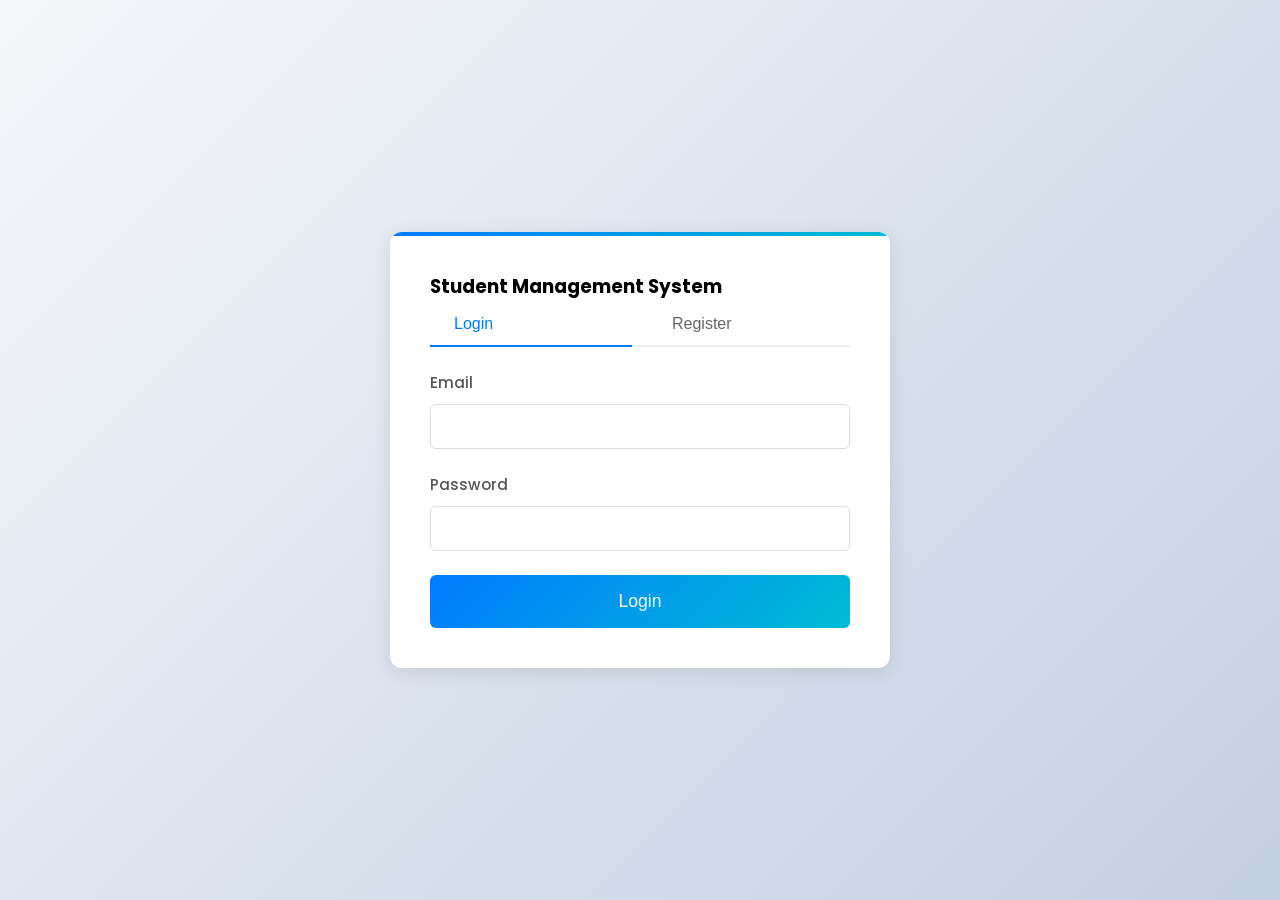
<file: public/index.html>
<!DOCTYPE html>
<html lang="en">
<head>
    <meta charset="UTF-8">
    <meta name="viewport" content="width=device-width, initial-scale=1.0">
    <title>Student Management System - Login</title>
    <link rel="stylesheet" href="https://cdnjs.cloudflare.com/ajax/libs/font-awesome/6.0.0/css/all.min.css">
    <link href="https://fonts.googleapis.com/css2?family=Poppins:wght@300;400;500;600;700&family=Inter:wght@300;400;500;600;700&display=swap" rel="stylesheet">
    <link rel="stylesheet" href="css/style.css">
</head>
<body>
    <div class="container">
        <div class="form-container">
            <h3>Student Management System</h3>
            <div class="tabs">
                <button class="tab-btn active" data-tab="login">Login</button>
                <button class="tab-btn" data-tab="register">Register</button>
            </div>

            <!-- Login Form -->
            <form id="loginForm" class="form active">
                <div class="form-group">
                    <label for="loginEmail">Email</label>
                    <input type="email" id="loginEmail" required>
                </div>
                <div class="form-group">
                    <label for="loginPassword">Password</label>
                    <input type="password" id="loginPassword" required>
                </div>
                <button type="submit" class="btn">Login</button>
            </form>

            <!-- Register Form -->
            <form id="registerForm" class="form">
                <div class="form-group">
                    <label for="registerName">Name</label>
                    <input type="text" id="registerName" required>
                </div>
                <div class="form-group">
                    <label for="registerEmail">Email</label>
                    <input type="email" id="registerEmail" required>
                </div>
                <div class="form-group">
                    <label for="registerPassword">Password</label>
                    <input type="password" id="registerPassword" required>
                </div>
                <div class="form-group">
                    <label for="registerRole">Role</label>
                    <select id="registerRole" required>
                        <option value="student">Student</option>
                        <option value="teacher">Teacher</option>
                    </select>
                </div>
                <div class="form-group">
                    <label for="registerDepartment">Department</label>
                    <input type="text" id="registerDepartment" required>
                </div>
                <div class="form-group student-only">
                    <label for="registerStudentId">Student ID</label>
                    <input type="text" id="registerStudentId">
                </div>
                <button type="submit" class="btn">Register</button>
            </form>
        </div>
    </div>
    <script src="js/auth.js"></script>
</body>
</html>
</file>
<file: public/css/style.css>
* {
    margin: 0;
    padding: 0;
    box-sizing: border-box;
}

body {
    font-family: 'Poppins', 'Inter', sans-serif;
    background-color: #f5f5f5;
    line-height: 1.6;
    -webkit-font-smoothing: antialiased;
    -moz-osx-font-smoothing: grayscale;
}

.container {
    display: flex;
    justify-content: center;
    align-items: center;
    min-height: 100vh;
    padding: 2rem;
    background: linear-gradient(135deg, #f5f7fa 0%, #c3cfe2 100%);
}

.form-container {
    background-color: white;
    padding: 2.5rem;
    border-radius: 12px;
    box-shadow: 0 4px 20px rgba(0, 0, 0, 0.1);
    width: 100%;
    max-width: 500px;
    position: relative;
    overflow: hidden;
}

.form-container::before {
    content: '';
    position: absolute;
    top: 0;
    left: 0;
    width: 100%;
    height: 4px;
    background: linear-gradient(90deg, #007bff, #00bcd4);
}

h2 {
    text-align: center;
    margin-bottom: 2rem;
    color: #333;
    font-weight: 600;
    font-size: 2.2rem;
    line-height: 1.3;
    white-space: nowrap;
}

.tabs {
    display: flex;
    margin-bottom: 2rem;
    border-bottom: 2px solid #eee;
    gap: 1rem;
}

.tab-btn {
    flex: 1;
    padding: 1rem;
    border: none;
    background: none;
    cursor: pointer;
    font-size: 1.1rem;
    color: #666;
    font-weight: 500;
    transition: all 0.3s ease;
    position: relative;
}

.tab-btn.active {
    color: #007bff;
}

.tab-btn.active::after {
    content: '';
    position: absolute;
    bottom: -2px;
    left: 0;
    width: 100%;
    height: 2px;
    background: #007bff;
}

.form {
    display: none;
    animation: fadeIn 0.3s ease;
}

.form.active {
    display: block;
}

.form-group {
    margin-bottom: 1.5rem;
}

label {
    display: block;
    margin-bottom: 0.5rem;
    color: #555;
    font-weight: 500;
    font-size: 0.95rem;
}

input, select {
    width: 100%;
    padding: 0.8rem 1rem;
    border: 1px solid #ddd;
    border-radius: 6px;
    font-size: 1rem;
    transition: all 0.3s ease;
}

input:focus, select:focus {
    outline: none;
    border-color: #007bff;
    box-shadow: 0 0 0 3px rgba(0, 123, 255, 0.1);
}

.btn {
    width: 100%;
    padding: 1rem;
    background: linear-gradient(135deg, #007bff 0%, #00bcd4 100%);
    color: white;
    border: none;
    border-radius: 6px;
    cursor: pointer;
    font-size: 1.1rem;
    font-weight: 500;
    transition: all 0.3s ease;
    display: flex;
    align-items: center;
    justify-content: center;
    gap: 0.5rem;
}

.btn:hover {
    transform: translateY(-2px);
    box-shadow: 0 4px 12px rgba(0, 123, 255, 0.2);
}

.btn i {
    font-size: 1.2rem;
}

.student-only {
    display: none;
    margin-top: 1rem;
    padding: 1rem;
    background-color: #f8f9fa;
    border-radius: 6px;
    border: 1px solid #e9ecef;
}

.student-only.active {
    display: block;
    animation: slideDown 0.3s ease;
}

/* Animations */
@keyframes fadeIn {
    from {
        opacity: 0;
        transform: translateY(10px);
    }
    to {
        opacity: 1;
        transform: translateY(0);
    }
}

@keyframes slideDown {
    from {
        opacity: 0;
        transform: translateY(-10px);
    }
    to {
        opacity: 1;
        transform: translateY(0);
    }
}

/* Responsive adjustments for login/register */
@media (max-width: 576px) {
    .container {
        padding: 1rem;
    }

    .form-container {
        padding: 1.5rem;
    }

    h2 {
        font-size: 1.8rem;
        white-space: normal;
    }

    .tabs {
        flex-direction: column;
        gap: 0.5rem;
    }

    .tab-btn {
        padding: 0.8rem;
    }
}

/* Dashboard Styles */
.dashboard {
    min-height: 100vh;
    background-color: #f5f5f5;
}
.header-content {
    width: 100%;    
    display: flex;
    justify-content: space-between;
    align-items: center;
}
.dashboard-header {
    display: flex;
    justify-content: space-between;
    align-items: center;
    padding: 0 2rem;
    background-color: #fff;
    box-shadow: 0 2px 4px rgba(0, 0, 0, 0.1);
    position: fixed;
    top: 0;
    left: 0;
    right: 0;
    z-index: 1000;
    height: 70px;
}

.logo {
    display: flex;
    align-items: center;
}

.logo h1 {
    margin: 0;
    font-size: 1.5rem;
    color: #333;
    line-height: 1;
}

.user-info {
    display: flex;
    align-items: center;
    gap: 1rem;
    height: 100%;
}

.user-info span {
    font-size: 1rem;
    color: #666;
    line-height: 1;
}

.logout-btn {
    display: flex;
    align-items: center;
    gap: 0.5rem;
    padding: 0.5rem 1rem;
    background-color: #f44336;
    color: white;
    border: none;
    border-radius: 4px;
    cursor: pointer;
    font-size: 0.9rem;
    transition: background-color 0.2s;
    height: 40px;
    line-height: 1;
}

.logout-btn:hover {
    background-color: #d32f2f;
}

.logout-btn i {
    font-size: 1rem;
}

.dashboard-content {
    max-width: 1200px;
    margin: 0 auto;
    padding: 6rem 2rem 2rem;
}

/* Tabs Styles */
.tabs-container {
    background-color: #fff;
    border-radius: 8px;
    box-shadow: 0 2px 4px rgba(0,0,0,0.1);
    padding: 1rem;
}

.tabs {
    display: flex;
    gap: 1rem;
    border-bottom: 2px solid #eee;
    margin-bottom: 1.5rem;
}

.tab-btn {
    padding: 0.8rem 1.5rem;
    border: none;
    background: none;
    cursor: pointer;
    font-size: 1rem;
    color: #666;
    display: flex;
    align-items: center;
    gap: 0.5rem;
    transition: all 0.3s;
}

.tab-btn.active {
    color: #007bff;
    border-bottom: 2px solid #007bff;
    margin-bottom: -2px;
}

.tab-content {
    display: none;
}

.tab-content.active {
    display: block;
}

/* Lectures Grid */
.lectures-grid {
    display: grid;
    grid-template-columns: repeat(auto-fill, minmax(300px, 1fr));
    gap: 1.5rem;
    padding: 1rem;
}

.lecture-card {
    background: #fff;
    border-radius: 12px;
    padding: 1.5rem;
    box-shadow: 0 2px 4px rgba(0, 0, 0, 0.1);
    transition: transform 0.2s, box-shadow 0.2s;
}

.lecture-card:hover {
    transform: translateY(-2px);
    box-shadow: 0 4px 8px rgba(0, 0, 0, 0.15);
}

.lecture-card.ongoing {
    border: 2px solid #4CAF50;
    background-color: #f8fff8;
}

.lecture-title {
    margin: 0 0 1rem 0;
    color: #333;
    font-size: 1.2rem;
}

.lecture-info {
    margin: 0.5rem 0;
    color: #666;
    font-size: 0.9rem;
}

.lecture-actions {
    display: flex;
    gap: 1rem;
    margin-top: 1.5rem;
}

.no-lectures {
    text-align: center;
    color: #666;
    padding: 2rem;
    grid-column: 1 / -1;
}

/* Attendance Cards */
.attendance-cards {
    display: grid;
    grid-template-columns: repeat(auto-fit, minmax(300px, 1fr));
    gap: 1.5rem;
    padding: 1rem 0;
}

.card {
    background-color: #fff;
    border-radius: 8px;
    box-shadow: 0 2px 4px rgba(0,0,0,0.1);
    overflow: hidden;
    transition: transform 0.3s;
}

.card:hover {
    transform: translateY(-5px);
}

.card-header {
    background-color: #f8f9fa;
    padding: 1rem;
    display: flex;
    align-items: center;
    gap: 1rem;
}

.card-header i {
    font-size: 1.5rem;
    color: #007bff;
}

.card-header h3 {
    margin: 0;
    color: #333;
    font-weight: 500;
}

.card-body {
    padding: 1.5rem;
}

.card-body p {
    color: #666;
    margin-bottom: 1rem;
}

/* Buttons */
.primary-btn {
    background-color: #007bff;
    color: white;
    border: none;
    padding: 0.8rem 1.5rem;
    border-radius: 4px;
    cursor: pointer;
    display: flex;
    align-items: center;
    gap: 0.5rem;
    transition: background-color 0.3s;
}

.primary-btn:hover {
    background-color: #0056b3;
}

.secondary-btn {
    background-color: #6c757d;
    color: white;
    border: none;
    padding: 0.8rem 1.5rem;
    border-radius: 4px;
    cursor: pointer;
    transition: background-color 0.3s;
}

.secondary-btn:hover {
    background-color: #5a6268;
}

/* QR Code Modal Styles */
#qrCodeModal .modal-content {
    display: flex;
    flex-direction: column;
    align-items: center;
    justify-content: center;
    padding: 2rem;
    width: 90%;
    max-width: 500px;
    height: auto;
    min-height: 400px;
}

.qr-code {
    text-align: center;
    /* margin: 2rem 0; */
    padding: 1.5rem;
    background-color: #fff;
    border-radius: 12px;
    box-shadow: 0 4px 6px rgba(0, 0, 0, 0.1);
}

.qr-code img {
    max-width: 300px;
    width: 100%;
    height: auto;
    border-radius: 8px;
    padding: 1rem;
    background-color: #fff;
    margin-bottom: 1.5rem;
}
.qr-code-card{
    cursor: pointer;
}
.qr-info {
    text-align: left;
    margin-top: 1.5rem;
    padding: 1rem;
    background-color: #f8f9fa;
    border-radius: 8px;
    width: 100%;
    max-width: 300px;
}

.qr-info p {
    margin: 0.5rem 0;
    color: #666;
    font-size: 0.95rem;
}

.qr-info strong {
    color: #333;
    font-weight: 500;
}

.qr-instructions {
    text-align: center;
    color: #666;
    margin: 1.5rem 0;
    font-size: 1.1rem;
    line-height: 1.6;
    padding: 0 1rem;
}

@media (max-width: 768px) {
    #qrCodeModal .modal-content {
        width: 95%;
        padding: 1rem;
    }

    .qr-code img {
        max-width: 250px;
    }
}

/* Attendance Report */
.attendance-summary {
    display: grid;
    grid-template-columns: repeat(auto-fit, minmax(200px, 1fr));
    gap: 1rem;
    margin-bottom: 2rem;
}

.summary-card {
    background-color: #fff;
    border-radius: 8px;
    padding: 1.5rem;
    text-align: center;
    box-shadow: 0 2px 4px rgba(0,0,0,0.1);
}

.summary-card i {
    font-size: 2rem;
    margin-bottom: 1rem;
    color: #007bff;
}

.summary-card h4 {
    margin: 0.25rem 0;
    color: #333;
    font-size: 0.95rem;
    font-weight: 500;
}

.summary-card span {
    font-size: 1.3rem;
    font-weight: 600;
    color: #007bff;
}

.attendance-table-container {
    overflow-x: auto;
    margin-bottom: 1.5rem;
}

.attendance-table {
    width: 100%;
    border-collapse: collapse;
    margin-top: 1rem;
}

.attendance-table th,
.attendance-table td {
    padding: 1rem;
    text-align: left;
    border-bottom: 1px solid #eee;
}

.attendance-table th {
    background-color: #f8f9fa;
    font-weight: 500;
    color: #333;
    position: sticky;
    top: 0;
    font-size: 0.95rem;
}

.attendance-table td {
    font-size: 0.95rem;
    font-weight: 400;
}

.attendance-table tr:hover {
    background-color: #f8f9fa;
}

/* Modal Styles */
.modal {
    display: none;
    position: fixed;
    top: 0;
    left: 0;
    width: 100%;
    height: 100%;
    background-color: rgba(0,0,0,0.5);
    z-index: 1000;
}

.modal-content {
    background-color: #fff;
    border-radius: 8px;
    padding: 2rem;
    position: absolute;
    top: 50%;
    left: 50%;
    transform: translate(-50%, -50%);
    width: 600px;
    height: 600px;
    max-width: 90vw;
    max-height: 90vh;
    overflow-y: auto;
    display: flex;
    flex-direction: column;
}

.modal-content h2 {
    text-align: center;
    margin-bottom: 1.5rem;
    color: #333;
    font-size: 1.8rem;
    font-weight: 600;
}

/* Attendance Report in Modal */
.attendance-summary {
    display: grid;
    grid-template-columns: repeat(3, 1fr);
    gap: 1rem;
    margin-bottom: 1.5rem;
}

.summary-card {
    background-color: #f8f9fa;
    border-radius: 8px;
    padding: 1rem;
    text-align: center;
}

.summary-card i {
    font-size: 1.5rem;
    margin-bottom: 0.5rem;
    color: #007bff;
}

.summary-card h4 {
    margin: 0.25rem 0;
    color: #333;
    font-size: 0.95rem;
    font-weight: 500;
}

.summary-card span {
    font-size: 1.3rem;
    font-weight: 600;
    color: #007bff;
}

.attendance-table-container {
    flex: 1;
    overflow: auto;
    margin-bottom: 1rem;
}

.attendance-table {
    width: 100%;
    border-collapse: collapse;
}

.attendance-table th,
.attendance-table td {
    padding: 0.75rem;
    text-align: left;
    border-bottom: 1px solid #eee;
    font-size: 0.9rem;
}

.attendance-table th {
    background-color: #f8f9fa;
    font-weight: 600;
    color: #333;
    position: sticky;
    top: 0;
}

.attendance-table tr:hover {
    background-color: #f8f9fa;
}

.close-modal {
    position: absolute;
    top: 1rem;
    right: 1rem;
    font-size: 1.5rem;
    cursor: pointer;
    color: #666;
    z-index: 1;
}

/* Responsive adjustments for modal */
@media (max-width: 768px) {
    .modal-content {
        width: 95vw;
        height: 80vh;
    }
    
    .attendance-summary {
        grid-template-columns: repeat(2, 1fr);
    }
}

/* Responsive Design */
@media (max-width: 768px) {
    .dashboard-header {
        padding: 0 1rem;
        height: 60px;
    }

    .logo h1 {
        font-size: 1.2rem;
    }

    .user-info span {
        display: none;
    }

    .logout-btn {
        height: 36px;
        padding: 0.4rem 0.8rem;
    }

    .dashboard-content {
        padding: 5rem 1rem 1rem;
    }

    .tabs {
        flex-direction: column;
    }

    .tab-btn {
        width: 100%;
        justify-content: center;
    }

    .attendance-cards {
        grid-template-columns: 1fr;
    }

    .student-dashboard {
        padding-top: 5rem;
    }
}

/* Teacher Dashboard Styles */
.teacher-dashboard {
    padding: 2rem;
}

.action-cards {
    display: grid;
    grid-template-columns: repeat(auto-fit, minmax(280px, 1fr));
    gap: 1.5rem;
    margin-bottom: 2rem;
}

.action-card {
    background: linear-gradient(135deg, #ffffff 0%, #f8f9fa 100%);
    border-radius: 12px;
    padding: 1.5rem;
    box-shadow: 0 4px 6px rgba(0, 0, 0, 0.05);
    transition: all 0.3s ease;
    cursor: pointer;
    border: 1px solid rgba(0, 0, 0, 0.05);
    display: flex;
    flex-direction: column;
    align-items: center;
    text-align: center;
    position: relative;
    overflow: hidden;
}

.action-card::before {
    content: '';
    position: absolute;
    top: 0;
    left: 0;
    width: 100%;
    height: 4px;
    background: linear-gradient(90deg, #007bff, #00bcd4);
}

.action-card:hover {
    transform: translateY(-5px);
    box-shadow: 0 8px 15px rgba(0, 0, 0, 0.1);
}

.action-card i {
    font-size: 2.5rem;
    margin-bottom: 1rem;
    color: #007bff;
    transition: transform 0.3s ease;
}

.action-card:hover i {
    transform: scale(1.1);
}

.action-card h3 {
    color: #333;
    font-size: 1.2rem;
    margin-bottom: 0.5rem;
    font-weight: 600;
}

.action-card p {
    color: #666;
    font-size: 0.95rem;
    margin: 0;
    line-height: 1.5;
}

/* Teacher Stats Section */
.teacher-stats {
    display: grid;
    grid-template-columns: repeat(auto-fit, minmax(250px, 1fr));
    gap: 1.5rem;
    margin-bottom: 2rem;
}

.stat-card {
    background: white;
    border-radius: 12px;
    padding: 1.5rem;
    box-shadow: 0 4px 6px rgba(0, 0, 0, 0.05);
    display: flex;
    align-items: center;
    gap: 1rem;
}

.stat-icon {
    width: 50px;
    height: 50px;
    border-radius: 50%;
    background: linear-gradient(135deg, #007bff 0%, #00bcd4 100%);
    display: flex;
    align-items: center;
    justify-content: center;
    color: white;
    font-size: 1.5rem;
}

.stat-info h4 {
    color: #666;
    font-size: 0.9rem;
    margin-bottom: 0.25rem;
    font-weight: 500;
}

.stat-info span {
    color: #333;
    font-size: 1.5rem;
    font-weight: 600;
}

/* Recent Activity Section */
.recent-activity {
    background: white;
    border-radius: 12px;
    padding: 1.5rem;
    box-shadow: 0 4px 6px rgba(0, 0, 0, 0.05);
}

.activity-header {
    display: flex;
    justify-content: space-between;
    align-items: center;
    margin-bottom: 1.5rem;
}

.activity-header h3 {
    color: #333;
    font-size: 1.2rem;
    font-weight: 600;
    margin: 0;
}

.activity-list {
    display: flex;
    flex-direction: column;
    gap: 1rem;
}

.activity-item {
    display: flex;
    align-items: center;
    gap: 1rem;
    padding: 1rem;
    background: #f8f9fa;
    border-radius: 8px;
    transition: transform 0.2s ease;
}

.activity-item:hover {
    transform: translateX(5px);
}

.activity-icon {
    width: 40px;
    height: 40px;
    border-radius: 50%;
    background: #e3f2fd;
    display: flex;
    align-items: center;
    justify-content: center;
    color: #007bff;
}

.activity-content {
    flex: 1;
}

.activity-content h4 {
    color: #333;
    font-size: 0.95rem;
    margin-bottom: 0.25rem;
    font-weight: 500;
}

.activity-content p {
    color: #666;
    font-size: 0.85rem;
    margin: 0;
}

.activity-time {
    color: #999;
    font-size: 0.8rem;
}

/* Responsive adjustments for teacher dashboard */
@media (max-width: 768px) {
    .teacher-dashboard {
        padding: 1rem;
    }

    .action-cards {
        grid-template-columns: 1fr;
    }

    .teacher-stats {
        grid-template-columns: 1fr;
    }

    .activity-header {
        flex-direction: column;
        gap: 1rem;
        align-items: flex-start;
    }
}

/* Student Dashboard Styles */
.student-dashboard {
    padding-top: 6rem;
}

.student-dashboard .dashboard-content {
    padding-top: 0;
}

/* QR Scanner Styles */
.qr-scanner-container {
    display: flex;
    flex-direction: column;
    align-items: center;
    gap: 1.5rem;
    margin: 2rem 0;
}

#qrScanner {
    width: 300px;
    height: 300px;
    border-radius: 8px;
    overflow: hidden;
    box-shadow: 0 4px 6px rgba(0, 0, 0, 0.1);
}

.scan-result {
    text-align: center;
    padding: 1rem;
    margin-top: 1rem;
    border-radius: 8px;
    background-color: #f8f9fa;
}

.scan-result.success {
    background-color: #d4edda;
    color: #155724;
}

.scan-result.error {
    background-color: #f8d7da;
    color: #721c24;
}

/* Student Profile Card */
.profile-card {
    background: white;
    border-radius: 12px;
    padding: 2rem;
    box-shadow: 0 4px 6px rgba(0, 0, 0, 0.05);
    margin-bottom: 2rem;
}

.profile-header {
    display: flex;
    align-items: center;
    gap: 2rem;
    margin-bottom: 2rem;
}

.profile-avatar {
    width: 120px;
    height: 120px;
    border-radius: 50%;
    background: linear-gradient(135deg, #007bff 0%, #00bcd4 100%);
    display: flex;
    align-items: center;
    justify-content: center;
    color: white;
    font-size: 3rem;
}

.profile-info h2 {
    margin: 0;
    color: #333;
    font-size: 1.8rem;
    font-weight: 600;
}

.profile-info p {
    color: #666;
    margin: 0.5rem 0 0;
    font-size: 1rem;
}

.profile-details {
    display: grid;
    grid-template-columns: repeat(auto-fit, minmax(250px, 1fr));
    gap: 1.5rem;
}

.detail-group {
    background: #f8f9fa;
    padding: 1rem;
    border-radius: 8px;
}

.detail-group h4 {
    color: #666;
    font-size: 0.9rem;
    margin-bottom: 0.5rem;
    font-weight: 500;
}

.detail-group p {
    color: #333;
    font-size: 1rem;
    margin: 0;
    font-weight: 500;
}

/* Student Schedule */
.schedule-grid {
    display: grid;
    grid-template-columns: repeat(auto-fit, minmax(300px, 1fr));
    gap: 1.5rem;
    margin-top: 1.5rem;
}

.schedule-card {
    background: white;
    border-radius: 12px;
    padding: 1.5rem;
    box-shadow: 0 4px 6px rgba(0, 0, 0, 0.05);
    border-left: 4px solid #007bff;
}

.schedule-card.upcoming {
    border-left-color: #28a745;
}

.schedule-card.past {
    border-left-color: #6c757d;
}

.schedule-header {
    display: flex;
    justify-content: space-between;
    align-items: flex-start;
    margin-bottom: 1rem;
}

.schedule-title {
    color: #333;
    font-size: 1.2rem;
    font-weight: 600;
    margin: 0;
}

.schedule-status {
    padding: 0.25rem 0.75rem;
    border-radius: 20px;
    font-size: 0.85rem;
    font-weight: 500;
}

.status-upcoming {
    background-color: #d4edda;
    color: #155724;
}

.status-past {
    background-color: #e9ecef;
    color: #6c757d;
}

.schedule-info {
    color: #666;
    font-size: 0.95rem;
    margin-bottom: 0.5rem;
}

.schedule-time {
    color: #007bff;
    font-weight: 500;
}

/* Responsive adjustments for student dashboard */
@media (max-width: 768px) {
    .student-dashboard {
        padding: 1rem;
    }

    .profile-header {
        flex-direction: column;
        text-align: center;
    }

    .profile-avatar {
        width: 100px;
        height: 100px;
        font-size: 2.5rem;
    }

    .schedule-grid {
        grid-template-columns: 1fr;
    }
}

/* QR Scanner Modal Styles */
#qrScannerModal .modal-content {
    display: flex;
    flex-direction: column;
    align-items: center;
    justify-content: center;
    padding: 2rem;
    width: 90%;
    max-width: 500px;
    height: auto;
    min-height: 400px;
}

#qrScanner {
    width: 100%;
    max-width: 400px;
    height: 400px;
    margin: 0 auto;
    border-radius: 12px;
    overflow: hidden;
    box-shadow: 0 4px 6px rgba(0, 0, 0, 0.1);
}

#qrScannerModal h2 {
    margin-bottom: 2rem;
    text-align: center;
    color: #333;
    font-size: 1.8rem;
    font-weight: 600;
}

#scanResult {
    margin-top: 1.5rem;
    text-align: center;
    width: 100%;
    max-width: 400px;
}

#scanResult p {
    padding: 1rem;
    border-radius: 8px;
    font-weight: 500;
}

#scanResult p.success {
    background-color: #d4edda;
    color: #155724;
}

#scanResult p.error {
    background-color: #f8d7da;
    color: #721c24;
}

@media (max-width: 768px) {
    #qrScannerModal .modal-content {
        width: 95%;
        padding: 1rem;
    }

    #qrScanner {
        height: 300px;
    }
}

.welcome-section {
    display: flex;
    justify-content: space-between;
    align-items: center;
    padding: 2rem;
    background: #fff;
    border-radius: 12px;
    box-shadow: 0 2px 4px rgba(0, 0, 0, 0.1);
    margin-bottom: 2rem;
}

.welcome-text h1 {
    margin: 0;
    color: #333;
    font-size: 1.8rem;
}

.welcome-text p {
    margin: 0.5rem 0 0;
    color: #666;
    font-size: 1rem;
}

.create-lecture-btn {
    display: flex;
    align-items: center;
    gap: 0.5rem;
    padding: 0.8rem 1.5rem;
    background-color: #4CAF50;
    color: white;
    border: none;
    border-radius: 8px;
    font-size: 1rem;
    cursor: pointer;
    transition: background-color 0.2s;
}

.create-lecture-btn:hover {
    background-color: #45a049;
}

.create-lecture-btn i {
    font-size: 1.2rem;
}

@media (max-width: 768px) {
    .welcome-section {
        flex-direction: column;
        gap: 1rem;
        text-align: center;
        padding: 1.5rem;
    }

    .create-lecture-btn {
        width: 100%;
        justify-content: center;
    }
}
</file>
